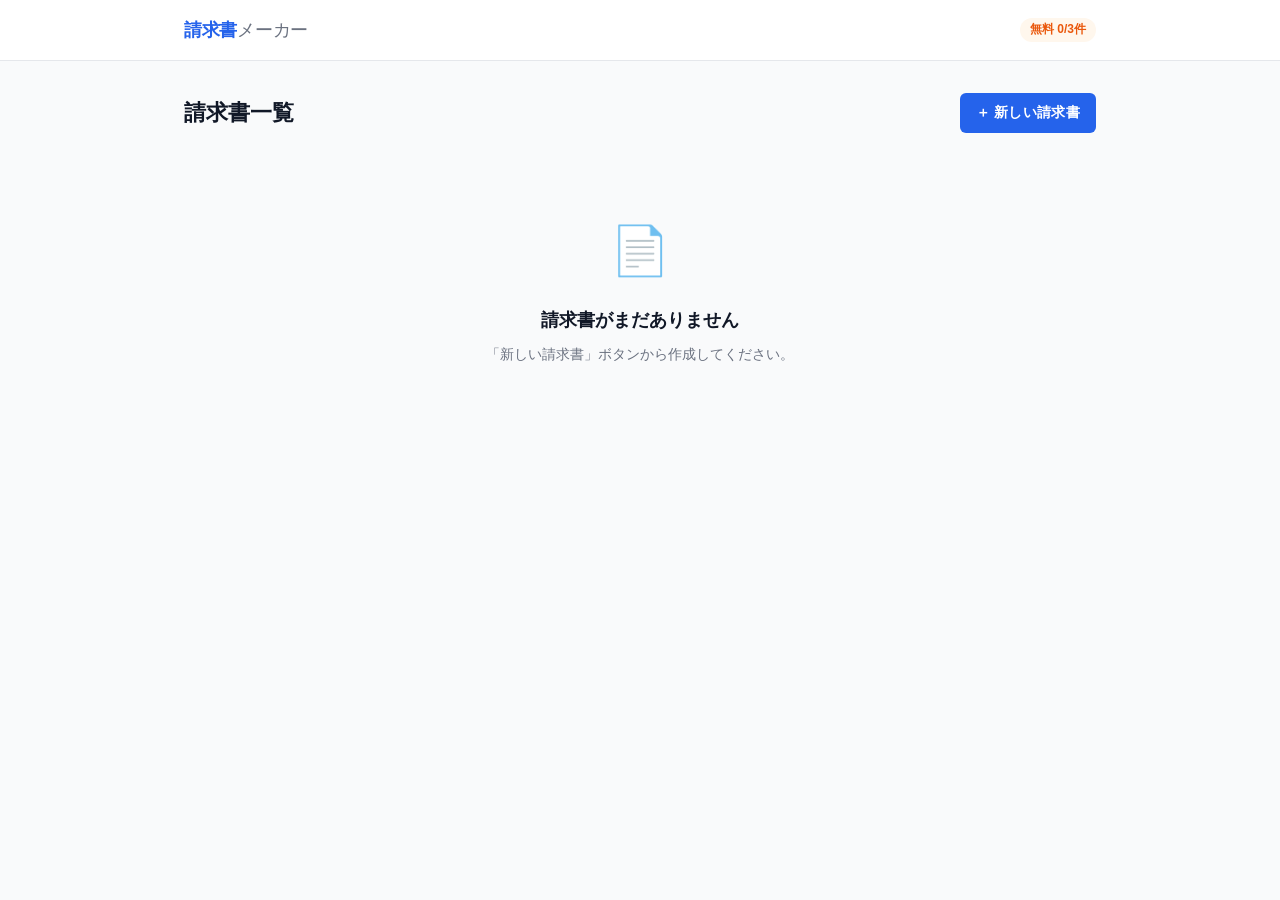
<file: index.html>
<!DOCTYPE html>
<html lang="ja">
<head>
  <meta charset="UTF-8" />
  <meta name="viewport" content="width=device-width, initial-scale=1.0" />
  <title>請求書メーカー</title>
  <link rel="stylesheet" href="css/base.css" />
  <link rel="stylesheet" href="css/layout.css" />
  <link rel="stylesheet" href="css/modal.css" />
</head>
<body>

  <!-- ===== ヘッダー ===== -->
  <header class="header">
    <div class="header-inner">
      <!-- ロゴ -->
      <div class="header-logo">請求書<span>メーカー</span></div>

      <!-- 右側: プランバッジ -->
      <div class="header-right">
        <span class="badge badge-free" id="planBadge">無料 0/3件</span>
      </div>
    </div>
  </header>

  <!-- ===== メインコンテンツ ===== -->
  <main class="page-content">

    <!-- ページタイトル + 新規作成ボタン -->
    <div class="page-header">
      <h1 class="page-title">請求書一覧</h1>
      <button class="btn btn-primary" id="newInvoiceBtn">＋ 新しい請求書</button>
    </div>

    <!-- プランバナー（残り1件以下になったら表示） -->
    <div class="plan-banner hidden" id="planBanner">
      <span class="plan-banner-text" id="planBannerText"></span>
      <button class="btn btn-sm btn-secondary" onclick="showUpgradeModal('limit_reached')">
        Proプランを見る
      </button>
    </div>

    <!-- 請求書一覧（list.js が動的に描画する） -->
    <ul class="invoice-list" id="invoiceList"></ul>

  </main>

  <!-- JS の読み込み（依存関係の順に読む） -->
  <!-- invoice.js と storage.js は list.js より先に読む必要がある -->
  <script src="js/invoice.js"></script>
  <script src="js/storage.js"></script>
  <script src="js/plan.js"></script>
  <script src="js/modal.js"></script>
  <script src="js/list.js"></script>
  <script>
    // Stripe決済完了後のリダイレクトURLにトークンが付いていたらProに切り替える
    // 例: index.html?pro_token=invoice_pro_2024
    (function checkProToken() {
      const params = new URLSearchParams(window.location.search);
      const token  = params.get('pro_token');
      if (token && token === PRO_ACTIVATION_TOKEN) {
        setPlan('pro');
        // URLからトークンを消してリロードする（表示を更新するため）
        sessionStorage.setItem('pro_just_upgraded', '1');
        history.replaceState(null, '', window.location.pathname);
        location.reload();
        return;
      }
      // リロード後に成功メッセージを表示する
      if (sessionStorage.getItem('pro_just_upgraded')) {
        sessionStorage.removeItem('pro_just_upgraded');
        alert('🎉 Proプランへのアップグレードが完了しました！\nすべての機能をご利用いただけます。');
      }
    })();
  </script>

</body>
</html>
</file>
<file: css/base.css>
/* ============================================================
   base.css - リセット・共通スタイル・CSS変数
   ============================================================ */

/* CSS変数（色・サイズを一箇所で管理する） */
:root {
  /* メインカラー（青） */
  --primary:       #2563EB;
  --primary-dark:  #1D4ED8;
  --primary-light: #EFF6FF;

  /* アクセントカラー */
  --green:        #16A34A;
  --red:          #DC2626;
  --orange:       #EA580C;
  --orange-light: #FFF7ED;

  /* テキスト */
  --text-primary:   #111827;
  --text-secondary: #6B7280;
  --text-muted:     #9CA3AF;

  /* 背景・ボーダー */
  --bg-page:  #F9FAFB;
  --bg-white: #FFFFFF;
  --border:   #E5E7EB;

  /* 影 */
  --shadow-sm: 0 1px 3px rgba(0,0,0,0.08);
  --shadow-md: 0 4px 12px rgba(0,0,0,0.10);
  --shadow-lg: 0 8px 32px rgba(0,0,0,0.15);

  /* 角丸 */
  --radius-sm: 6px;
  --radius-md: 10px;
  --radius-lg: 16px;

  /* フォント */
  --font-base: -apple-system, BlinkMacSystemFont, "Segoe UI", "Hiragino Sans", "Noto Sans JP", sans-serif;

  /* 間隔 */
  --space-xs:  4px;
  --space-sm:  8px;
  --space-md:  16px;
  --space-lg:  24px;
  --space-xl:  32px;
  --space-2xl: 48px;
}

/* リセット */
*, *::before, *::after { box-sizing: border-box; margin: 0; padding: 0; }
body { font-family: var(--font-base); background: var(--bg-page); color: var(--text-primary); line-height: 1.6; -webkit-font-smoothing: antialiased; }
ul, ol { list-style: none; }
img { max-width: 100%; display: block; }
a { text-decoration: none; color: inherit; }
button { font-family: inherit; cursor: pointer; border: none; background: none; }
input, select, textarea { font-family: inherit; font-size: inherit; }

/* ============================================================
   共通ボタン
   使い方: <button class="btn btn-primary">保存</button>
   ============================================================ */
.btn {
  display: inline-flex;
  align-items: center;
  justify-content: center;
  gap: var(--space-xs);
  min-height: 40px;
  padding: 0 var(--space-md);
  border-radius: var(--radius-sm);
  font-size: 14px;
  font-weight: 600;
  letter-spacing: 0.3px;
  transition: background 0.15s ease, transform 0.1s ease;
  -webkit-tap-highlight-color: transparent;
  white-space: nowrap;
}
.btn:active   { transform: scale(0.98); }
.btn:disabled { opacity: 0.5; cursor: not-allowed; }

/* 青（メインアクション） */
.btn-primary { background: var(--primary); color: #fff; }
.btn-primary:hover { background: var(--primary-dark); }

/* 白（サブアクション） */
.btn-secondary { background: var(--bg-white); color: var(--text-primary); border: 1px solid var(--border); }
.btn-secondary:hover { background: var(--bg-page); }

/* 赤（削除） */
.btn-danger { background: var(--bg-white); color: var(--red); border: 1px solid var(--border); }
.btn-danger:hover { background: #FEF2F2; border-color: var(--red); }

/* サイズ修飾子 */
.btn-sm   { min-height: 32px; padding: 0 var(--space-sm); font-size: 13px; }
.btn-full { width: 100%; }

/* ============================================================
   共通バッジ（プランの表示など）
   使い方: <span class="badge badge-free">無料プラン</span>
   ============================================================ */
.badge { display: inline-flex; align-items: center; padding: 2px 10px; border-radius: 100px; font-size: 12px; font-weight: 600; }
.badge-free { background: var(--orange-light); color: var(--orange); }
.badge-pro  { background: var(--primary-light); color: var(--primary); }

/* ユーティリティ */
.text-secondary { color: var(--text-secondary); }
.text-muted     { color: var(--text-muted); }
.text-sm        { font-size: 13px; }
.text-right     { text-align: right; }
.divider        { border: none; border-top: 1px solid var(--border); margin: var(--space-lg) 0; }

/* 空状態（データがないときの表示） */
.empty-state       { text-align: center; padding: var(--space-2xl) var(--space-lg); }
.empty-state-icon  { font-size: 48px; margin-bottom: var(--space-md); }
.empty-state-title { font-size: 18px; font-weight: 600; margin-bottom: var(--space-sm); }
.empty-state-desc  { font-size: 14px; color: var(--text-secondary); margin-bottom: var(--space-lg); }
</file>
<file: css/layout.css>
/* ============================================================
   layout.css - ヘッダー・ページレイアウト
   ============================================================ */

/* ============================================================
   ヘッダー
   ============================================================ */
.header {
  background: var(--bg-white);
  border-bottom: 1px solid var(--border);
  position: sticky; /* スクロールしても上に固定される */
  top: 0;
  z-index: 10;
}

.header-inner {
  max-width: 960px;
  margin: 0 auto;
  padding: 0 var(--space-lg);
  height: 60px;
  display: flex;
  align-items: center;
  justify-content: space-between;
  gap: var(--space-md);
}

.header-logo {
  font-size: 18px;
  font-weight: 700;
  color: var(--primary);
  letter-spacing: -0.3px;
}

.header-logo span {
  color: var(--text-secondary);
  font-weight: 400;
}

.header-right {
  display: flex;
  align-items: center;
  gap: var(--space-sm);
}


/* ============================================================
   ページ共通レイアウト
   ============================================================ */
.page-content {
  max-width: 960px;
  margin: 0 auto;
  padding: var(--space-xl) var(--space-lg);
}

/* ページタイトルエリア（タイトル + アクションボタン） */
.page-header {
  display: flex;
  align-items: center;
  justify-content: space-between;
  margin-bottom: var(--space-xl);
  gap: var(--space-md);
}

.page-title {
  font-size: 22px;
  font-weight: 700;
}


/* ============================================================
   プラン使用状況バー
   ============================================================
   「無料プラン: 2/3件使用中」のバナー
   ============================================================ */
.plan-banner {
  background: var(--orange-light);
  border: 1px solid #FED7AA;
  border-radius: var(--radius-md);
  padding: var(--space-md) var(--space-lg);
  margin-bottom: var(--space-lg);
  display: flex;
  align-items: center;
  justify-content: space-between;
  gap: var(--space-md);
  flex-wrap: wrap;
}

.plan-banner-text {
  font-size: 14px;
  color: var(--orange);
  font-weight: 500;
}

/* Pro プランのときは非表示 */
.plan-banner.hidden { display: none; }


/* ============================================================
   請求書カード一覧
   ============================================================ */
.invoice-list {
  display: flex;
  flex-direction: column;
  gap: var(--space-sm);
}

/* 1枚の請求書カード */
.invoice-card {
  background: var(--bg-white);
  border: 1px solid var(--border);
  border-radius: var(--radius-md);
  padding: var(--space-md) var(--space-lg);
  display: flex;
  align-items: center;
  gap: var(--space-md);
  transition: box-shadow 0.15s ease;
}

.invoice-card:hover {
  box-shadow: var(--shadow-sm);
}

/* カード左: 請求番号・件名・会社名 */
.invoice-card-main {
  flex: 1;
  min-width: 0; /* テキストが溢れたときに省略できるよう必要 */
}

.invoice-card-number {
  font-size: 13px;
  color: var(--text-muted);
  margin-bottom: 2px;
}

.invoice-card-subject {
  font-size: 15px;
  font-weight: 600;
  color: var(--text-primary);
  /* 長すぎる場合は「...」で省略する */
  white-space: nowrap;
  overflow: hidden;
  text-overflow: ellipsis;
}

.invoice-card-client {
  font-size: 13px;
  color: var(--text-secondary);
  margin-top: 2px;
}

/* カード右: 金額・日付 */
.invoice-card-meta {
  text-align: right;
  flex-shrink: 0; /* 幅が縮まないよう固定 */
}

.invoice-card-amount {
  font-size: 16px;
  font-weight: 700;
  color: var(--text-primary);
}

.invoice-card-date {
  font-size: 12px;
  color: var(--text-muted);
  margin-top: 2px;
}

/* カードのアクションボタン群 */
.invoice-card-actions {
  display: flex;
  gap: var(--space-xs);
  flex-shrink: 0;
}


/* ============================================================
   レスポンシブ（スマホ対応）
   ============================================================ */
@media (max-width: 600px) {
  .page-content {
    padding: var(--space-lg) var(--space-md);
  }

  .header-inner {
    padding: 0 var(--space-md);
  }

  /* スマホではカードを縦積みにする */
  .invoice-card {
    flex-wrap: wrap;
    padding: var(--space-md);
  }

  .invoice-card-meta {
    text-align: left;
  }

  /* アクションボタンを幅いっぱいに並べる */
  .invoice-card-actions {
    width: 100%;
    justify-content: flex-end;
  }

  .page-title {
    font-size: 18px;
  }
}
</file>
<file: css/modal.css>
/* ============================================================
   modal.css - アップグレードモーダル
   ============================================================ */

/* 背景オーバーレイ */
.modal-overlay {
  position: fixed;
  inset: 0;
  background: rgba(0, 0, 0, 0.5);
  display: flex;
  align-items: center;
  justify-content: center;
  padding: var(--space-md);
  z-index: 1000;
  animation: modalFadeIn 0.2s ease;
}

.modal-overlay.hidden {
  display: none;
}

@keyframes modalFadeIn {
  from { opacity: 0; }
  to   { opacity: 1; }
}

/* モーダル本体 */
.modal {
  background: var(--bg-white);
  border-radius: var(--radius-lg);
  padding: var(--space-xl);
  width: 100%;
  max-width: 420px;
  box-shadow: var(--shadow-lg);
  animation: modalSlideUp 0.2s ease;
}

@keyframes modalSlideUp {
  from { transform: translateY(16px); opacity: 0; }
  to   { transform: translateY(0);    opacity: 1; }
}

/* ヘッダー */
.modal-icon  { font-size: 40px; margin-bottom: var(--space-sm); }
.modal-title { font-size: 20px; font-weight: 700; margin-bottom: var(--space-xs); }
.modal-desc  { font-size: 14px; color: var(--text-secondary); margin-bottom: var(--space-lg); line-height: 1.6; }

/* 機能リスト */
.modal-features {
  background: var(--primary-light);
  border-radius: var(--radius-md);
  padding: var(--space-md);
  margin-bottom: var(--space-lg);
}

.modal-features li {
  font-size: 13px;
  padding: 4px 0;
  display: flex;
  align-items: center;
  gap: var(--space-sm);
}

.modal-features li::before {
  content: '✓';
  color: var(--primary);
  font-weight: 700;
  flex-shrink: 0;
}

/* 価格表示 */
.modal-price {
  text-align: center;
  margin-bottom: var(--space-lg);
}

.modal-price-amount {
  font-size: 28px;
  font-weight: 700;
  color: var(--primary);
}

.modal-price-unit {
  font-size: 14px;
  color: var(--text-secondary);
}

/* メールアドレス入力（事前登録） */
.modal-email-area {
  margin-bottom: var(--space-md);
}

.modal-email-area .form-input {
  width: 100%;
  padding: 10px 12px;
  border: 1px solid var(--border);
  border-radius: var(--radius-sm);
  font-size: 14px;
  outline: none;
  transition: border-color 0.15s;
}

.modal-email-area .form-input:focus {
  border-color: var(--primary);
  box-shadow: 0 0 0 3px rgba(37,99,235,0.15);
}

/* ボタン */
.modal-actions {
  display: flex;
  flex-direction: column;
  gap: var(--space-sm);
}

/* 完了メッセージ */
.modal-success {
  text-align: center;
  padding: var(--space-md) 0;
}

.modal-success-icon  { font-size: 40px; margin-bottom: var(--space-sm); }
.modal-success-title { font-size: 16px; font-weight: 700; margin-bottom: var(--space-xs); }
.modal-success-desc  { font-size: 13px; color: var(--text-secondary); }
</file>
